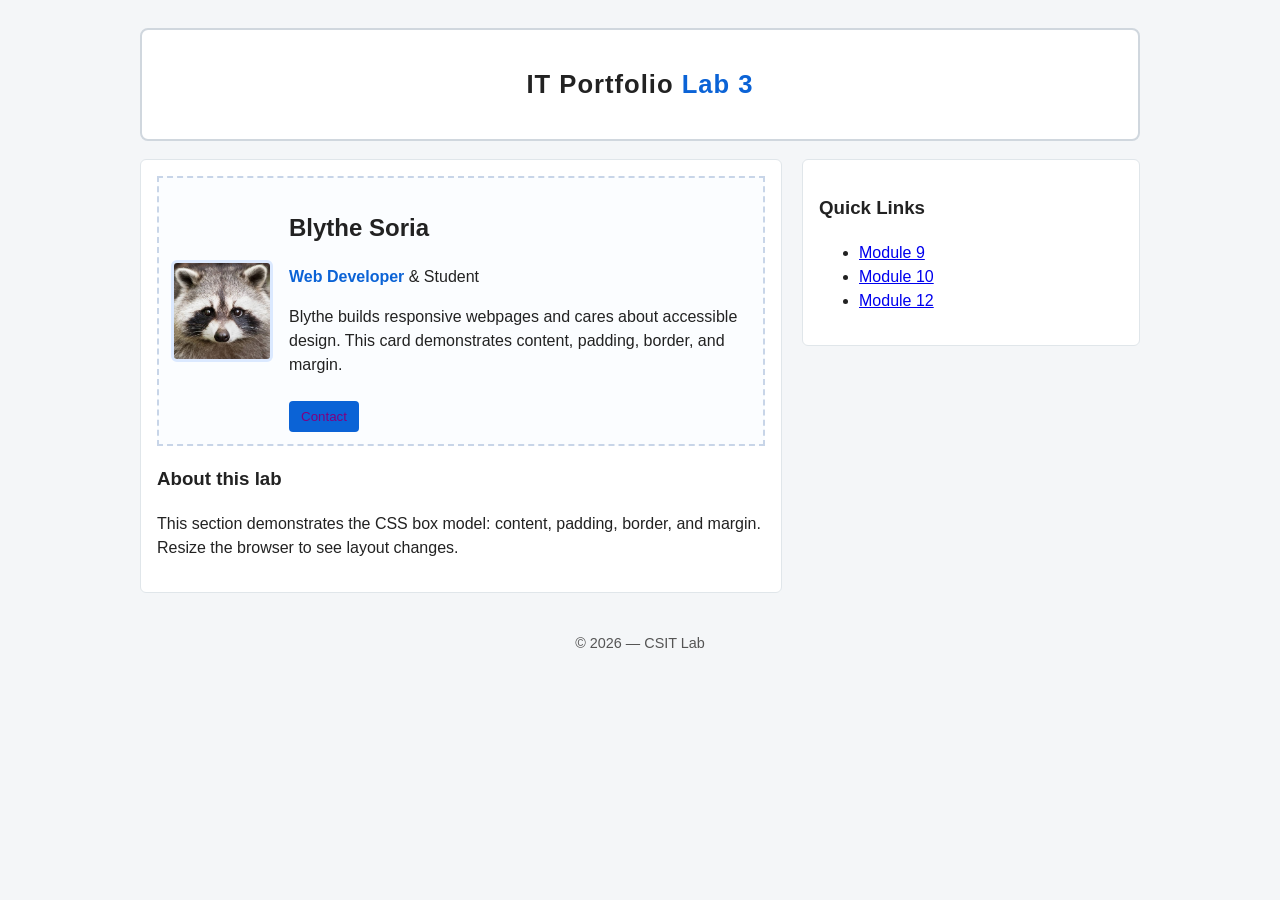
<file: index.html>
<!doctype html>
<html lang="en">
<head>
<meta charset="utf-8" />
<meta name="viewport" content="width=device-width, initial-scale=1" />
<title>Lab 3 — Box Model & Layouts</title>
<link rel="stylesheet" href="CSS/style.css" />
</head>
<body>
<div class="container">
<header class="header">
<h1>IT Portfolio <span class="highlight">Lab 3</span></h1>
</header>
<main class="main-area">
<section class="content">
<div class="profile-card">
<img src="images/images.jpg" alt="Profile" class="avatar" />
<div class="profile-info">
<h2>Blythe Soria</h2>
<p class="tagline"><span class="highlight">Web Developer</span> & Student</p>
<p class="bio">
Blythe builds responsive webpages and cares about accessible design.
This card demonstrates content, padding, border, and margin.
</p>
<button class="contact-btn">Contact</button>
</div>
</div>
<article class="description">
<h3>About this lab</h3>
<p>
This section demonstrates the CSS box model: content, padding,
border, and margin. Resize the browser to see layout changes.
</p>
</article>
</section>
<aside class="sidebar">
<h3>Quick Links</h3>
<ul>
<li><a href="#">Module 9</a></li>
<li><a href="#">Module 10</a></li>
<li><a href="#">Module 12</a></li>
</ul>
</aside>
</main>
<footer class="footer">
<p>&copy; 2026 — CSIT Lab</p>
</footer>
</div>
</body>
</html>
</file>
<file: CSS/style.css>
* Basic reset */
* { box-sizing: border-box; margin: 0; padding: 0; }
body {
font-family: Arial, Helvetica, sans-serif;
background: #f4f6f8;
color: #222;
line-height: 1.5;
padding: 20px;
}
/* Container */
.container {
max-width: 1000px;
margin: 0 auto;
}
/* Header */
.header {
background: #ffffff;
border: 2px solid #d0d7de;
padding: 18px;
margin-bottom: 18px;
border-radius: 8px;
text-align: center;
}
.header h1 { letter-spacing: 1px; font-size: 1.6rem; }
.highlight { color: #0b63d6; font-weight: 600; }
/* Main layout */
.main-area {
display: flex;
gap: 20px;
align-items: flex-start;
}
/* Content */
.content {
flex: 2;
background: #fff;
border: 1px solid #e0e6ea;
padding: 16px;
border-radius: 6px;
}
/* Sidebar */
.sidebar {
flex: 1;
background: #fff;
border: 1px solid #e0e6ea;
padding: 16px;
border-radius: 6px;
}
/* Profile card */
.profile-card {
display: flex;
gap: 16px;
align-items: center;
border: 2px dashed #c8d5e8;
padding: 12px;
margin-bottom: 14px;
background: #fbfdff;
}
.avatar {
width: 96px;
height: 96px;
object-fit: cover;
border-radius: 6px;
border: 3px solid #dbe9ff;
}
/* Button */
.contact-btn {
margin-top: 8px;
padding: 8px 12px;
border: none;
border-radius: 4px;
background: #0b63d6;
color: purple;
cursor: pointer;
}
/* Footer */
.footer {
text-align: center;
margin-top: 16px;
padding: 10px;
font-size: 0.9rem;
color: #555;
}
/* Responsive layout */
@media (max-width: 700px) {
.main-area {
flex-direction: column;
}
.avatar { width: 72px; height: 72px; }
}
</file>
